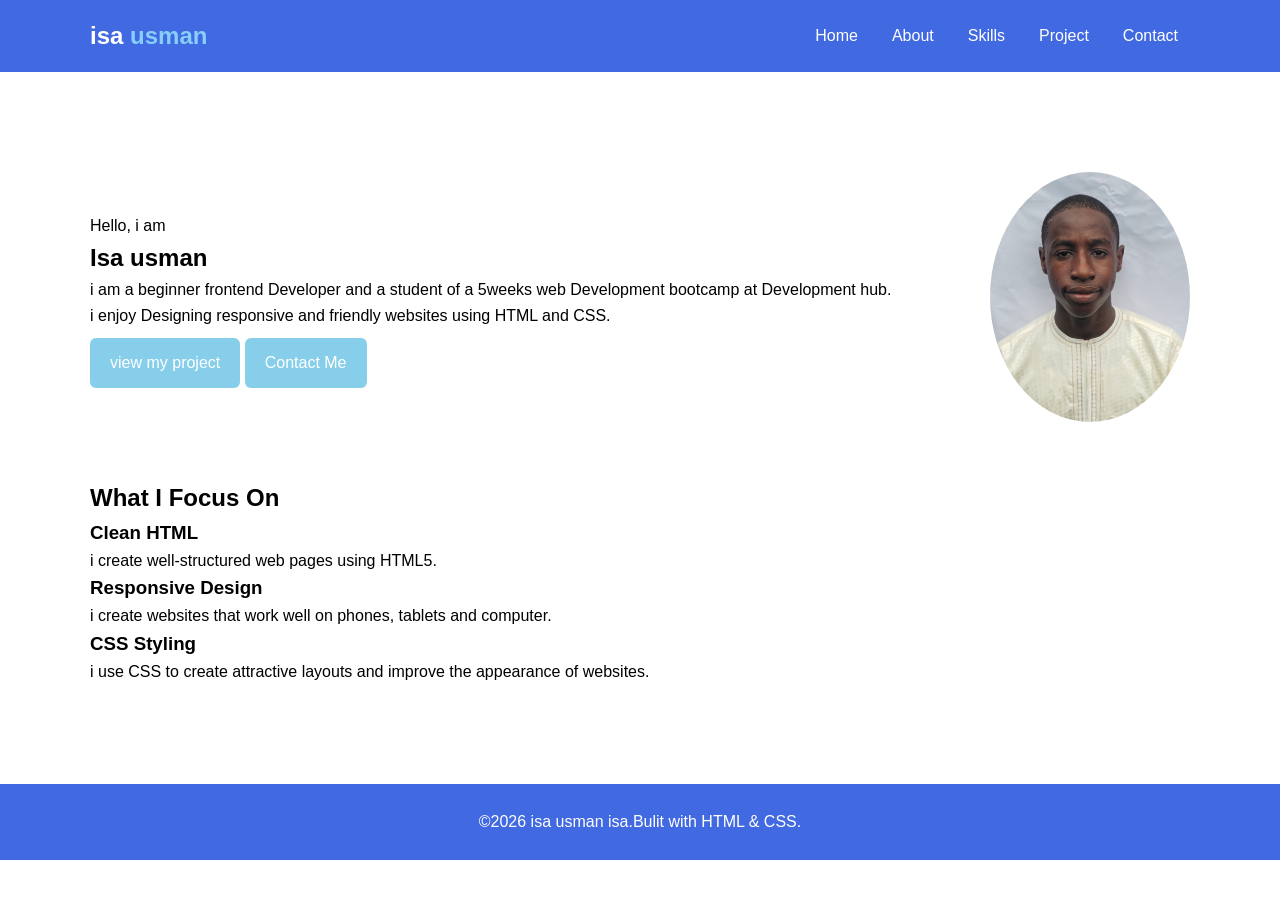
<file: index.html>
<!DOCTYPE html>
<html lang="en">
<head>
   <meta charset="UTF-8">
   <meta name="viewport" content="width=device-width,intial scale=1.0">
   <title> isa usman isa </title>
   <link rel="stylesheet" href="style.css">
</head>
<body>
<header class="navbar">
<div class="container">
<h1 class="logo">isa <span>usman</span> </h1>
   <nav>
		<a href="index.html">Home</a>
		<a href="about.html">About</a>
	    <a href="skills.html">Skills</a>	
		<a href="project.html">Project</a>
		<a href="contact.html">Contact</a>
   </nav>
   </div>
   </header>
   <main>
   <div class="container">
   <section class="hero">
   <div class="hero-text">
     <p> Hello, i am</p>
	 <h2>Isa <span>usman</span></h2>
	 <p> i am a beginner frontend Developer and a student of a 5weeks web 
	 Development bootcamp at Development hub.
	 </p>
	 <p> i enjoy  Designing responsive and friendly websites using HTML and CSS. </p>
	 <a href="project.html" class="btn"> view my project </a> 
	 <a href="contact.html" class="btn"> Contact Me </a>
	 </div>
	 
	 <div class="hero-image">
	   <img src="mypicture.jpg" alt="mypicture">
	   </div>
	   </section>
	   <section class="focus">
	   <h2> What I Focus On</h2>
	   <div class="focus-grid">
       <div class="focus-card">
       <h3>Clean HTML</h3>
       <p> i create well-structured web pages using HTML5. </p>
       </div>
       <div class="focus-card">
      <h3>Responsive Design</h3>
	     <p> i create websites that work well on phones, tablets and computer.</p>
		 </div>
		<div class="focus-card">
		<h3>CSS Styling</h3>
		  <p> i use CSS to create attractive layouts and improve the appearance of websites.
		  </p>
		  </div>
		  </div>
		  </section>
		  </div>
		  </main>
		  <footer class="footer">
		  <div class="container">
		  <p>
		  &copy;2026 isa usman isa.Bulit with HTML & CSS.
		  </p>
		  </div>
		  </footer>
</body>
</html>
</file>
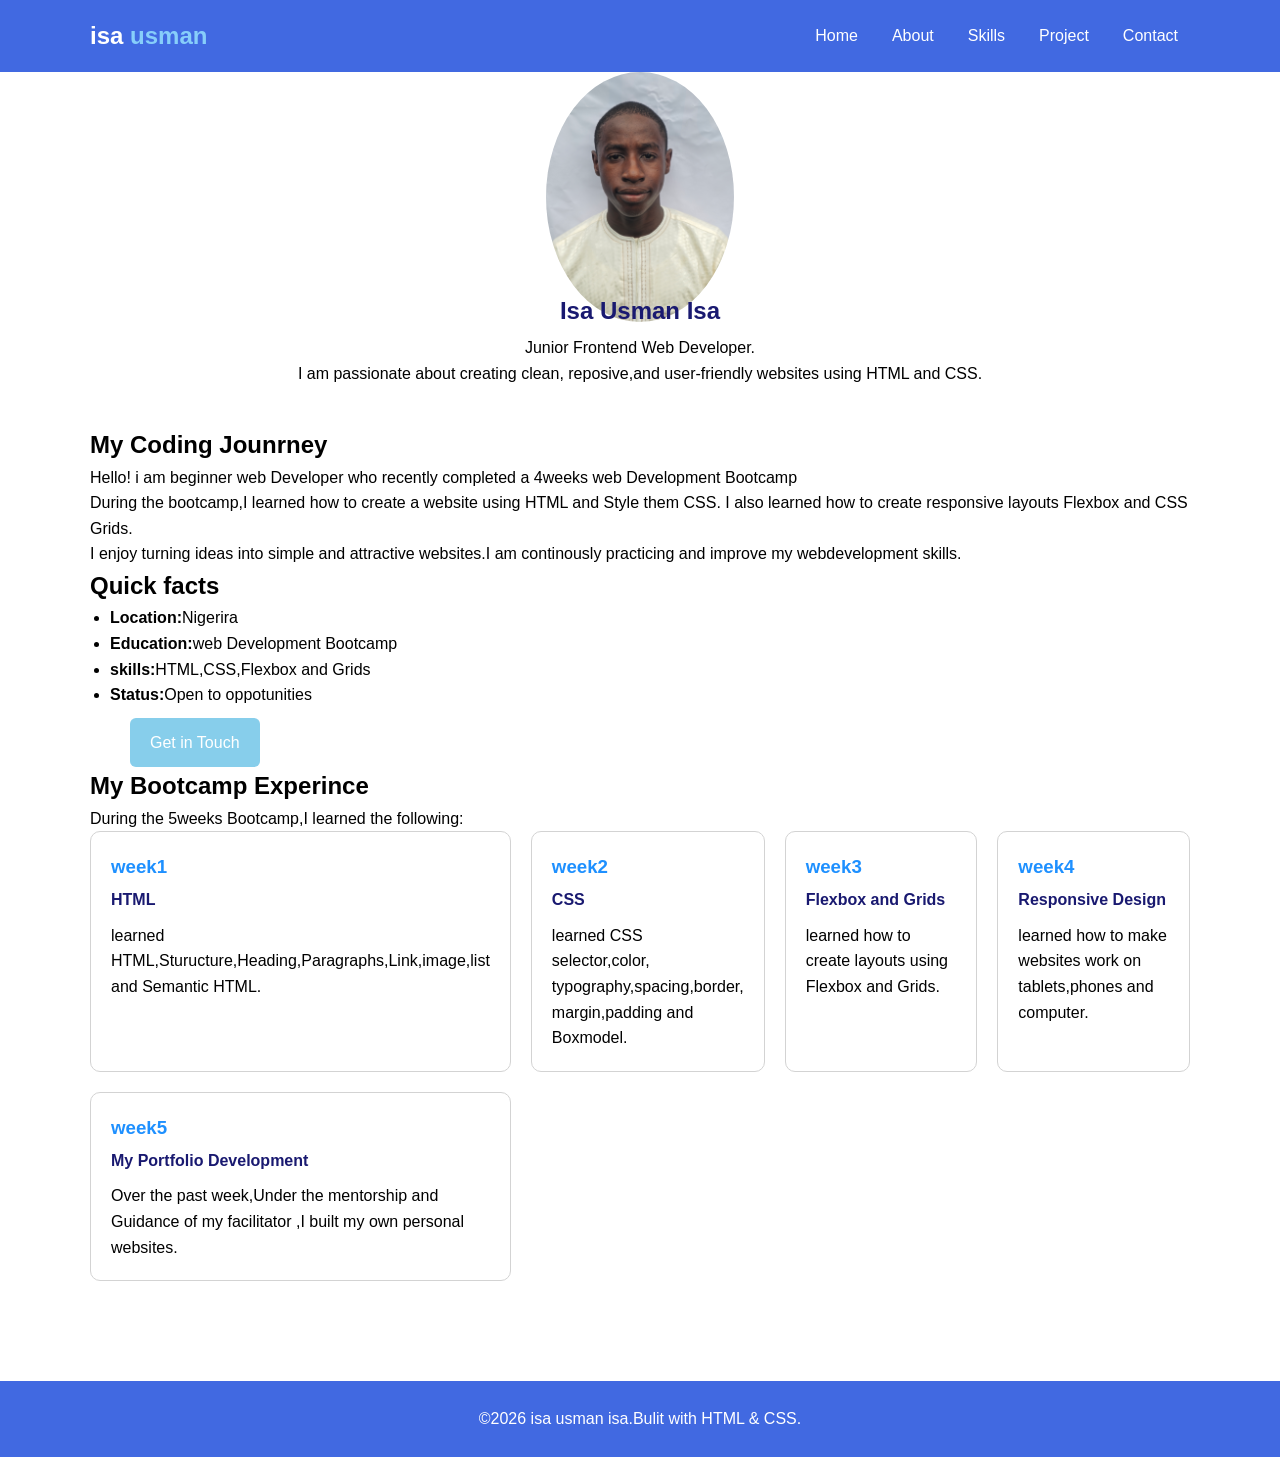
<file: about.html>
<!DOCTYPE html>
<html lang="en">
<head>
   <meta charset="UTF-8">
   <meta name="viewport" content="width=device-width,intial scale=1.0">
   <title>  isa usman isa</title>
   <link rel="stylesheet" href="style.css">
</head>
<body>

<header class="navbar">
 <div class="container">
  <h1 class="logo">isa <span>usman</span></h1>
  
   <nav>
		<a href="index.html">Home</a>
		<a href="about.html">About</a>
	    <a href="skills.html">Skills</a>	
		<a href="project.html">Project</a>
		<a href="contact.html">Contact</a>
		
   </nav>
   </div>
   </header>
   <main>
   
   <div class="container">
   
   <section class="about">
   
   <div class="about-image">
   <img src="mypicture.jpg" alt="mypicture">
   </div>
   
   <h2>Isa Usman Isa</h2>
   <p>Junior Frontend Web Developer.</p>
   <p>
   I am passionate about creating clean, reposive,and user-friendly websites using HTML and CSS.
   </p>
   </section>
   
   <section class="Jounrney">
   <h2> My Coding Jounrney</h2>
   <p>
   Hello! i am beginner web Developer who recently completed a 4weeks web Development Bootcamp 
   </p>
    
   <p>
    During the bootcamp,I learned how to create a website using HTML and Style them CSS.
    I also learned how to create responsive layouts Flexbox and CSS Grids.
   </p>	
   
   <p>
   I enjoy turning ideas into simple and attractive websites.I am continously practicing and improve my webdevelopment 
   skills.
   </p>
   
   </section>
   <section class="fact">
    <h2>Quick facts</h2>
    <ul>
	 <li>
	  <strong>Location:</strong>Nigerira
	 </li>
	 <li>
	  <strong>Education:</strong>web Development Bootcamp
	 </li>
	 <li>
	  <strong>skills:</strong>HTML,CSS,Flexbox and Grids
	 </li>
	 <li>
	  <strong>Status:</strong>Open to oppotunities
     </li>
	 <ul>
	  <a href="contact.html" class="btn">
	  Get in Touch
	  </a>
	 
	 </section>
	 <section class="Bootcamp">
	  <h2>My Bootcamp Experince</h2>
	  <p>
	  During the 5weeks Bootcamp,I learned the 
	  following:
	  </p>
	  <div class="bootcamp-grid">
	  <div class="week-card">
	  <h3>week1</h3>
	  <h4>HTML</h4>
	  <p>
	  learned HTML,Sturucture,Heading,Paragraphs,Link,image,list 
	  and Semantic HTML.
	  </p>
	  </div>
	  <div class="week-card">
	  <h3>week2</h3>
	  <h4>CSS</h4>
	  <p>
	  learned CSS selector,color,
	  typography,spacing,border,
	  margin,padding and Boxmodel.
	  </p>
	  </div>
	  <div class="week-card">
	  <h3>week3</h3>
	  <h4>Flexbox and Grids</h4>
	  <p>
	  learned how to create layouts using
	  Flexbox and Grids.
	  </p>
	  </div>
	  <div class="week-card">
	  <h3>week4</h3>
	  <h4>Responsive Design</h4>
	  <p>
	  learned how to make websites work on tablets,phones and computer.
	  </p>
	  </div>
	  <div class="week-card">
	  <h3>week5</h3>
	  <h4>My Portfolio Development</h4>
	  <p>
	   Over the past week,Under the mentorship and Guidance of my facilitator
	   ,I built my own personal websites.
	   </p>
	   </div>
	   </div>
	   </section>
	   </div>
	   </main>
	     <footer class="footer">
			   <div class="container">
		  <p>
		  &copy;2026 isa usman isa.Bulit with HTML & CSS.
		  </p>
		  </div>
		  </footer>
	   
</body>
</html>
</file>
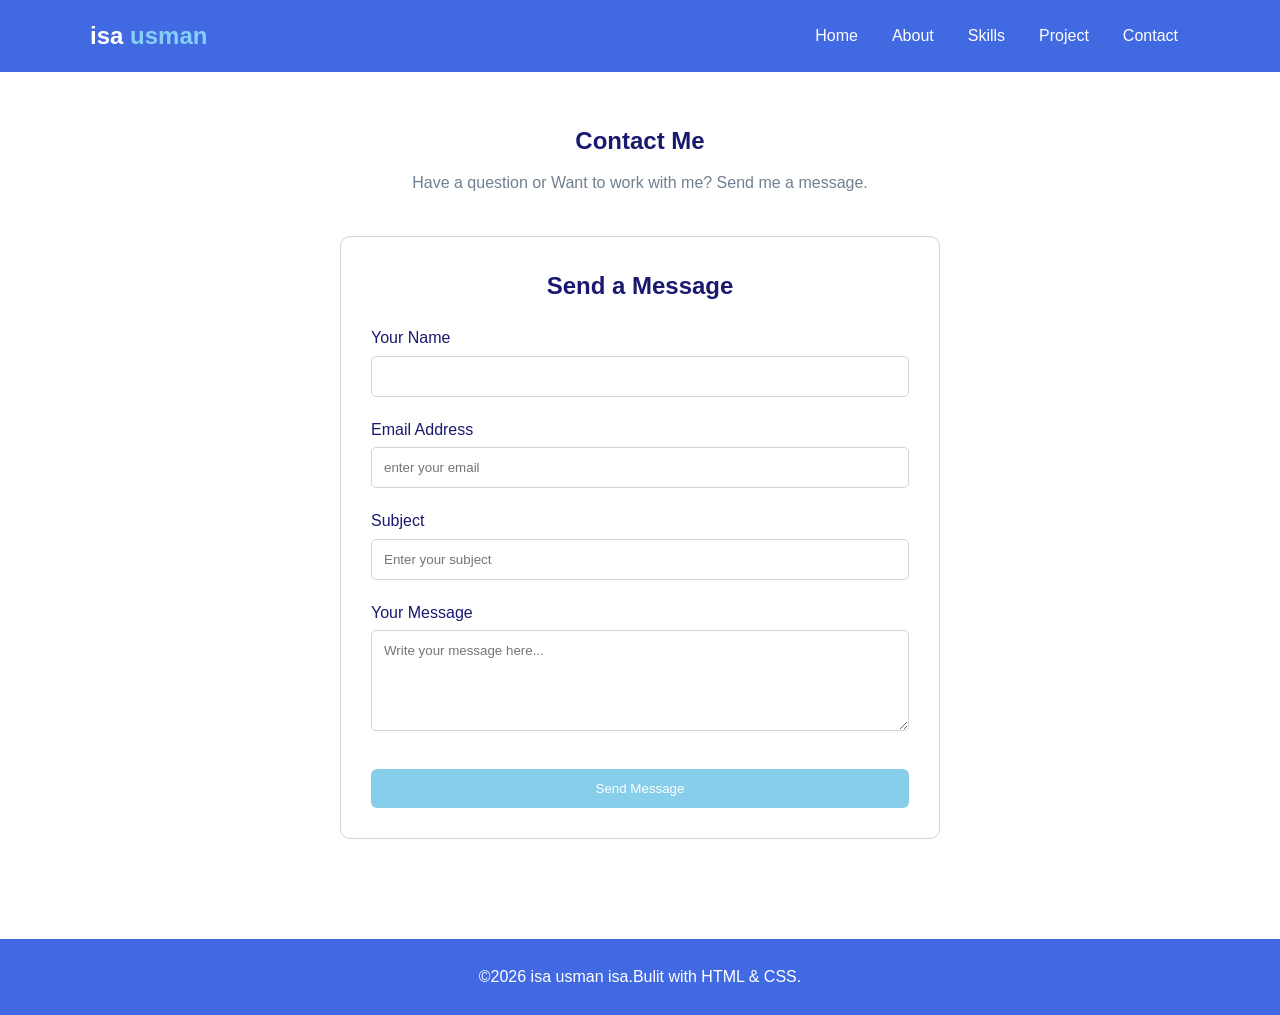
<file: contact.html>
<!DOCTYPE html>
<html lang="en">
<head>
   <meta charset="UTF-8">
   <meta name="viewport" content="width=device-width,intial scale=1.0">
   <title> isa usman isa </title>
    <link rel="stylesheet" href="style.css">
</head>
<body>
<header class="navbar">
 <div class="container">
  <h1 class="logo">isa <span>usman</span></h1>
   <nav>
		<a href="index.html">Home</a>
		<a href="about.html">About</a>
	    <a href="skills.html">Skills</a>	
		<a href="project.html">Project</a>
		<a href="contact.html">Contact</a>
       
   </nav>
   </header>
   <main>
   <div class="container">
    <section class="page-header">
	 <h2>Contact Me</h2>
	 <p>Have a question or Want to work with me? Send me a message.
	      </p>
		  </section>
		  <section class="contact">
		   <h2>Send a Message</h2>
	       <form action="https://formspree.io/f/mwlkyvaw" method="POST">
		    <div class="form-group">
			 <label for="name">Your Name</label>
             <input type="text" id="name"="name"placeholder="Enter your name" required>
             </div>
             <div class="form-group">
              <label for="email">Email Address</label>
              <input type="email" id="email" name="email"placeholder="enter your email" required>
              </div>
              <div class="form-group">
			  <label for="subject">Subject</label>
			  <input type="text" id="subject" name="subject"placeholder="Enter your subject" required> 
			  </div>
			  <div class="form-group">
			   <label for="message">Your Message</label>
			   <textarea id="message" name="message" rows="5" placeholder="Write your message here..."required></textarea>
			  </div>
			  <button type="submit" class="btn">Send Message </button>
			  </form>
			  </section>
              </div>
              </main>
              <footer class="footer">
			   <div class="container">
		  <p>
		  &copy;2026 isa usman isa.Bulit with HTML & CSS.
		  </p>
		  </div>
		  </footer>

             
 </body>
</html>
</file>
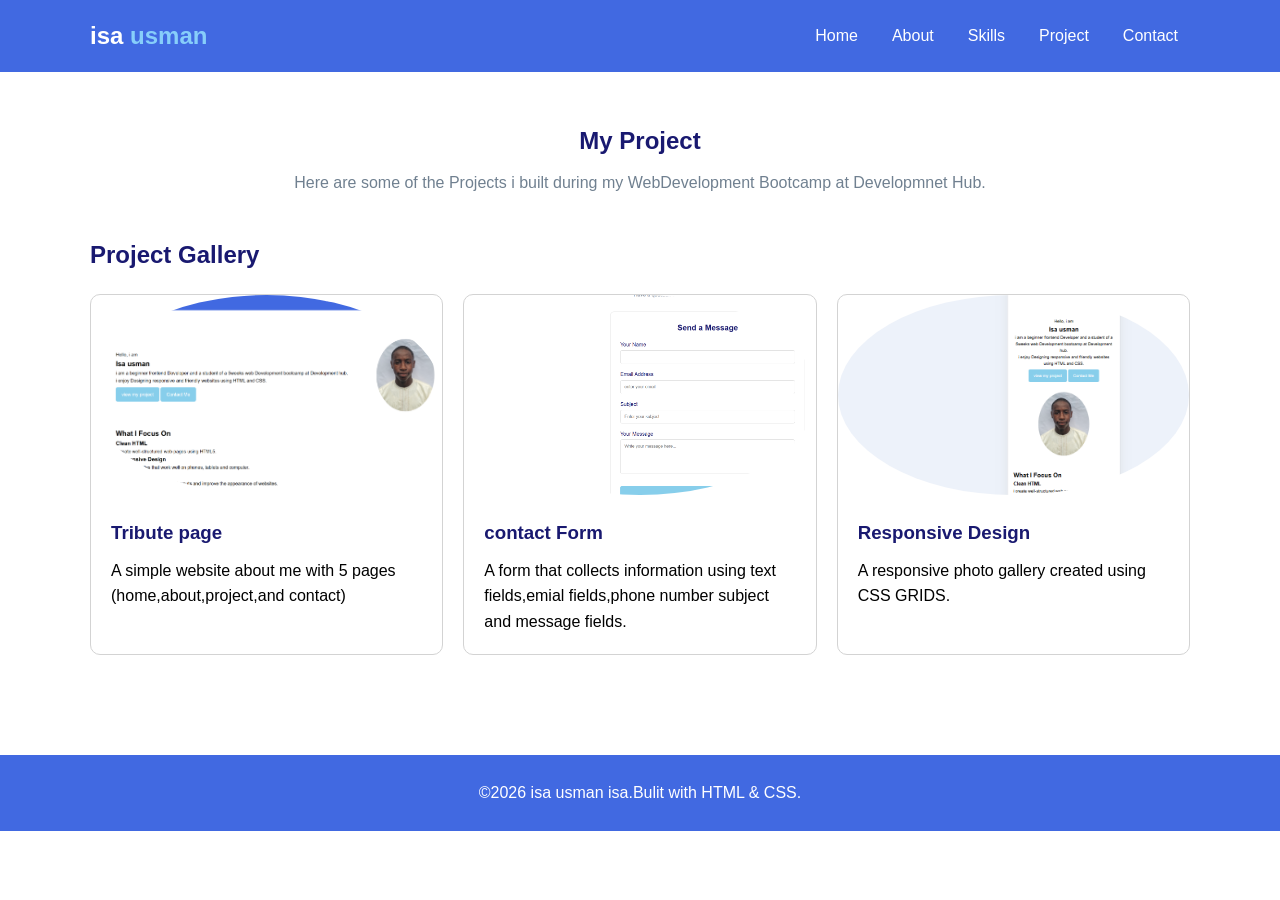
<file: project.html>
<!DOCTYPE html>
<html lang="en">
<head>
   <meta charset="UTF-8">
   <meta name="viewport" content="width=device-width,intial scale=1.0">
   <title> isa usman isa </title>
      <link rel="stylesheet" href="style.css">
</head>
<body>
<header class="navbar">
 <div class="container">
  <h1 class="logo">isa <span>usman</span></h1>
 
   <nav>
		
		<a href="index.html">Home</a>
		<a href="about.html">About</a>
	    <a href="skills.html">Skills</a>	
		<a href="project.html">Project</a>
		<a href="contact.html">Contact</a>
   </nav>
   </div>
   </header>
   <main>
   <div class="container">
   <section class="page-header">
   <h2>My Project</h2>
   <p>
   Here are some of the Projects i built 
   during my WebDevelopment Bootcamp at Developmnet Hub.
   </p>
   </section>
   <section class="projects">
   <h2>Project Gallery</h2>
   <div class="project-grid">
   <div class="project-card">
   <img src="image1.png" alt="image1">
   <h3>Tribute page</h3>
   <p> 
   A simple website   about me with 5 pages (home,about,project,and contact)
   </p>
   </div>
  
   <div class="project-card">
   <img src="image2.png" alt="image2">
   <h3>contact Form</h3>
   <p>
   A form that collects information using text fields,emial fields,phone number subject and message fields.
   </p>
   </div>
   <div class="project-card">
   <img src="image3.png" alt="image3">
   <h3>Responsive Design</h3>
   <p>
   A responsive photo gallery created using 
   CSS GRIDS.
   </p>
   </div>
  
   </div>
   </section>
   </div>
   </main>
       <footer class="footer">
			   <div class="container">
		  <p>
		  &copy;2026 isa usman isa.Bulit with HTML & CSS.
		  </p>
		  </div>
		  </footer>

</body>
</html>
</file>
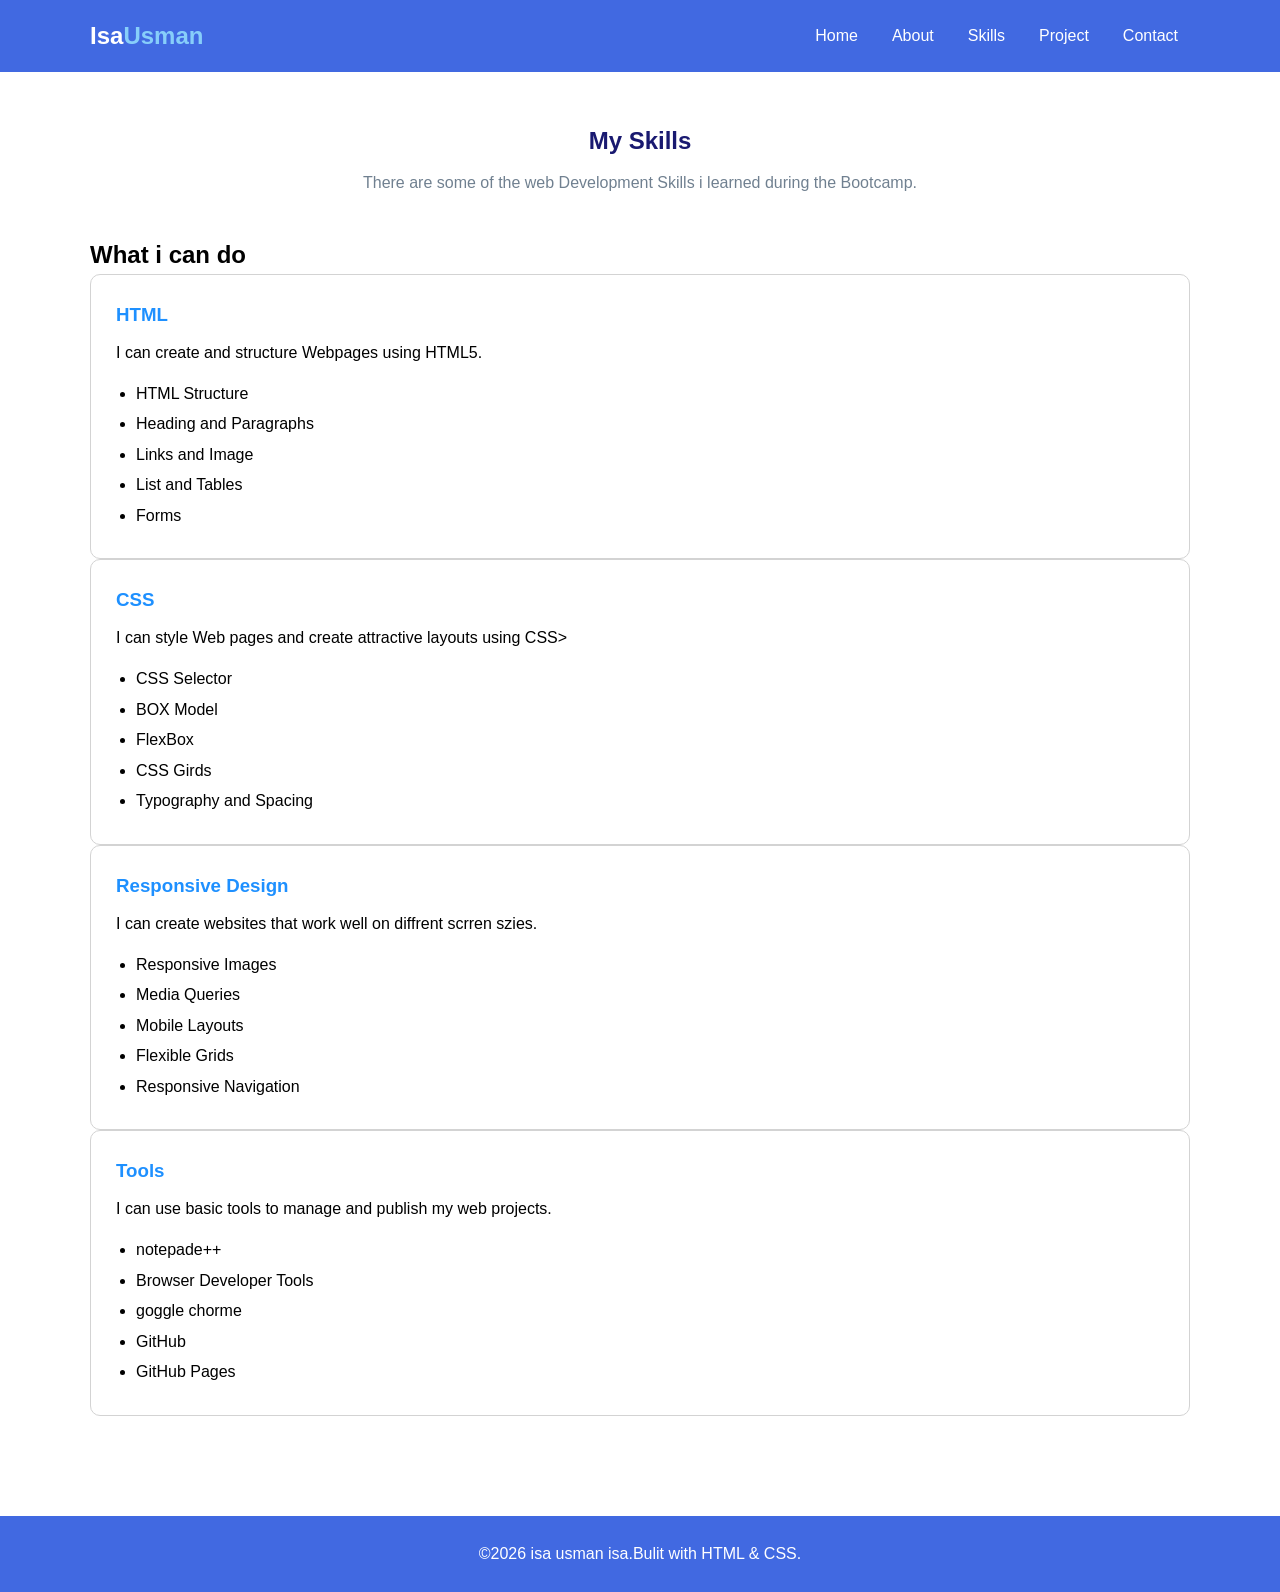
<file: skills.html>
<!DOCTYPE html>
<html lang="en">
<head>
   <meta charset="UTF-8">
   <meta name="viewport" content="width=device-width,intial scale=1.0">
   <title> isa Usman isa </title>
     <link rel="stylesheet" href="style.css">
</head>
<body>
   <header class="navbar">
   <div class="container">
   <h1 class="logo">Isa<span>Usman</span></h1>
   <nav>
		<a href="index.html">Home</a>
		<a href="about.html">About</a>
	    <a href="skills.html">Skills</a>	
		<a href="project.html">Project</a>
		<a href="contact.html">Contact</a>
		
   </nav>
   </header>
   </div>
   <main>
   <div class="container">
   <section class="page-header">
   <h2>My Skills</h2>
   <p> There are some of the web Development Skills i learned during the Bootcamp.
   </p>
    </section>
<section class="skills">
  <h2>What i can do</h2>
  <div class="skills-Grid">
  <div class="skill-card">
  <h3>HTML</h3>
  <P>I can create and structure Webpages using HTML5.
</p>

<ul>
 <li>HTML Structure</li>
 <li>Heading and Paragraphs</li>
 <li>Links and Image</li>
 <li>List and Tables</li>
 <li>Forms</li>
 </ul>
 </div>
 <div class="skill-card">
 <h3>CSS</h3>
 <P> 
 I can style Web pages and create attractive layouts using CSS>
 </P>
  <ul>
   <li>CSS Selector</li>
   <li>BOX Model</li>
   <li> FlexBox</li>
   <li>CSS Girds</li>
   <li>Typography and Spacing</li> 
  </ul>
  </div>
   <div class="skill-card">
   <h3>Responsive Design</h3>
   <p>I can create websites that  work well on diffrent scrren szies.
   </p>
   <ul>
   <li>Responsive Images
   <li>Media Queries</li> 
   <li>Mobile Layouts</li> 
   <li>Flexible Grids</li> 
   <li>Responsive Navigation</li>
   </ul> 
   </div> 
   <div class="skill-card"> 
   <h3>Tools</h3> 
   <p>I can use basic tools to manage and publish my web projects.</p> 
   <ul> 
   <li>notepade++</li> 
   <li>Browser Developer Tools</li> 
   <li>goggle chorme</li> 
   <li>GitHub</li> 
   <li>GitHub Pages</li> 
   </ul> 
   </div> 
   </div>
   </section>
   </div>
   </main>
       <footer class="footer">
			   <div class="container">
		  <p>
		  &copy;2026 isa usman isa.Bulit with HTML & CSS.
		  </p>
		  </div>
		  </footer>
   
</body>
</html>
</file>
<file: style.css>
* {margin: 0;
  padding: 0;
  box-sizing: border-box;
}
body {font-family: Arial, sans-serif;
  background-color: white;
  color: black;
  line-height: 1.6;
}
img {width: 200px;
  height: 250px;
  border-radius: 50%;
  object-fit: cover;
}
a { text-decoration: none;
  color: white;
}
ul { padding-left: 20px;
}
.container {width: 90%;
max-width: 1100px;
margin: auto;
}

.navbar {
  background-color: royalblue;
  color: white;
  padding: 15px 0;}
.navbar .container {display: flex;
  justify-content: space-between;
  align-items: center;}
.logo {font-size: 24px;}
.logo span {color: lightskyblue;}
nav {display: flex;
  gap: 10px;}
nav a {color: white;
  padding: 8px 12px;
  border-radius: 5px;}
nav a:hover, nav a.active {background: white;
  color: royalblue;}
main {padding: 50px 0;}
.page-header {text-align: center;
  margin-bottom: 40px;}
.page-header h1, 
.page-header h2 {
  color: midnightblue;
  margin-bottom: 10px;}
.page-header p {color: slategray;}
.btn {display: inline-block;
  background: skyblue;
  color: white;
  padding: 12px 20px;
  border-radius: 6px;
  margin-top: 10px;
}
.btn:hover {  background-color: mediumblue;}
.hero {display: flex;
  align-items: center;
  justify-content: space-between;
  gap: 40px;
  padding: 50px 0;}
.hero-content {flex: 1;}
.hero-tag {color: skyblue;
  font-weight: bold;}
.hero-title { font-size: 45px;
  color: midnightblue;
  margin: 10px 0;}
.hero-title .highlight {color: dodgerblue;}
.hero-description {max-width: 550px;
  margin-bottom: 20px;}
.hero-cta {display: flex;  gap: 15px;  flex-wrap: wrap;}
.hero-image-wrapper { flex: 1;  display: flex;  justify-content: center;}
.hero-avatar {width: 270px; height: 270px; border-radius: 50%;
  border: 4px solid skyblue;  overflow: hidden;}
.hero-avatar img {width: 100%;  height: 100%;  
object-fit: cover;}
.highlights-grid {  display: grid;  grid-template-columns: repeat(3, 1fr);  gap: 20px;  margin-top: 30px;}
.highlight-card {  border: 1px solid lightgray;
  padding: 25px;
  text-align: center;
  border-radius: 10px;
  background-color: white;}
.highlight-card h3 { color: midnightblue;
  margin-bottom: 10px;}
.highlight-card:hover { border-color: dodgerblue;}
.about { text-align: center;  margin-bottom: 40px;
}
.about-image {width: 150px;
  height: 150px;  margin: 0 auto 20px;
  border-radius: 50%;
  background-color: lightblue;
  display: flex;  align-items: center;
  justify-content: center;  font-size: 60px;
  border: 4px solid dodgerblue;}
#space{margin-top: 20px;}
.about h2 {color: midnightblue;
  margin-bottom: 5px;}
.journey-layout {display: grid;
  grid-template-columns: 2fr 1fr;
  gap: 30px;  margin-bottom: 50px;}

.journey,
.facts {
  padding: 25px;
  border: 1px solid lightgray;
  border-radius: 10px;
}

.journey h2,
.facts h2,
.bootcamp h2 {
  color: midnightblue;
  margin-bottom: 15px;
}

.journey p {
  margin-bottom: 15px;
}

.facts {
  background-color: whitesmoke;
}

.facts li {
  margin-bottom: 10px;
}

.bootcamp {
  margin-top: 40px;
}

.bootcamp-grid {
  display: grid;
  grid-template-columns: repeat(4, 1fr);
  gap: 20px;
}

.week-card {
  border: 1px solid lightgray;
  padding: 20px;
  border-radius: 10px;
}

.week-card h3 {
  color: dodgerblue;
  margin-bottom: 5px;
}

.week-card h4 {
  color: midnightblue;
  margin-bottom: 10px;
}

.skills-grid {
  display: grid;
  grid-template-columns: repeat(2, 1fr);
  gap: 20px;
}

.skill-card {
  border: 1px solid lightgray;
  padding: 25px;
  border-radius: 10px;
}

.skill-card h3 {
  color: dodgerblue;
  margin-bottom: 10px;
}

.skill-card p {
  margin-bottom: 15px;
}

.skill-card li {
  margin-bottom: 5px;
}

.projects h2 {
  color: midnightblue;
  margin-bottom: 20px;
}

.project-grid {
  display: grid;
  grid-template-columns: repeat(3, 1fr);
  gap: 20px;
}

.project-card {
  border: 1px solid lightgray;
  border-radius: 10px;
  overflow: hidden;
  background-color: white;
}

.project-card img {
  width: 100%;
  height: 200px;
  object-fit: cover;
}

.project-card h3,
.project-card p {
  padding: 0 20px;
}

.project-card h3 {
  color: midnightblue;
  margin-top: 15px;
}

.project-card p {
  margin: 10px 0 20px;
}

.contact {
  max-width: 600px;
  margin: auto;
  padding: 30px;
  border: 1px solid lightgray;
  border-radius: 10px;
}

.contact h2 {
  text-align: center;
  color: midnightblue;
  margin-bottom: 20px;
}

.form-group {
  margin-bottom: 20px;
}

.form-group label {
  display: block;
  color: midnightblue;
  margin-bottom: 5px;
}

.form-group input,
.form-group textarea {
  width: 100%;
  padding: 12px;
  border: 1px solid lightgray;
  border-radius: 5px;
  font-family: inherit;
}

.form-group textarea {
  resize: vertical;
}

.form-group input:focus,
.form-group textarea:focus {
  border-color: dodgerblue;
  outline: none;
}

.contact .btn {
  width: 100%;
  border: none;
  cursor: pointer;
}

.footer {
  background-color: royalblue;
  color: white;
  text-align: center;
  padding: 25px 0;
  margin-top: 50px;
}

@media (max-width: 768px) {

  .navbar .container {
    flex-direction: column;
    gap: 15px;
  }

  nav {
    flex-wrap: wrap;
    justify-content: center;
  }

  .hero {
    flex-direction: column;
    text-align: center;
  }

  .hero-title {
    font-size: 35px;
  }

  .hero-description {
    margin-left: auto;
    margin-right: auto;
  }

  .hero-cta {
    justify-content: center;
  }

  .hero-avatar {
    width: 200px;
    height: 200px;
  }

  .highlights-grid {
    grid-template-columns: 1fr;
  }

  .journey-layout {
    grid-template-columns: 1fr;
  }

  .bootcamp-grid {
    grid-template-columns: 1fr;
  }

  .skills-grid {
    grid-template-columns: 1fr;
  }

  .project-grid {
    grid-template-columns: 1fr;
  }

  .contact {
    padding: 20px;
  }
}
</file>
